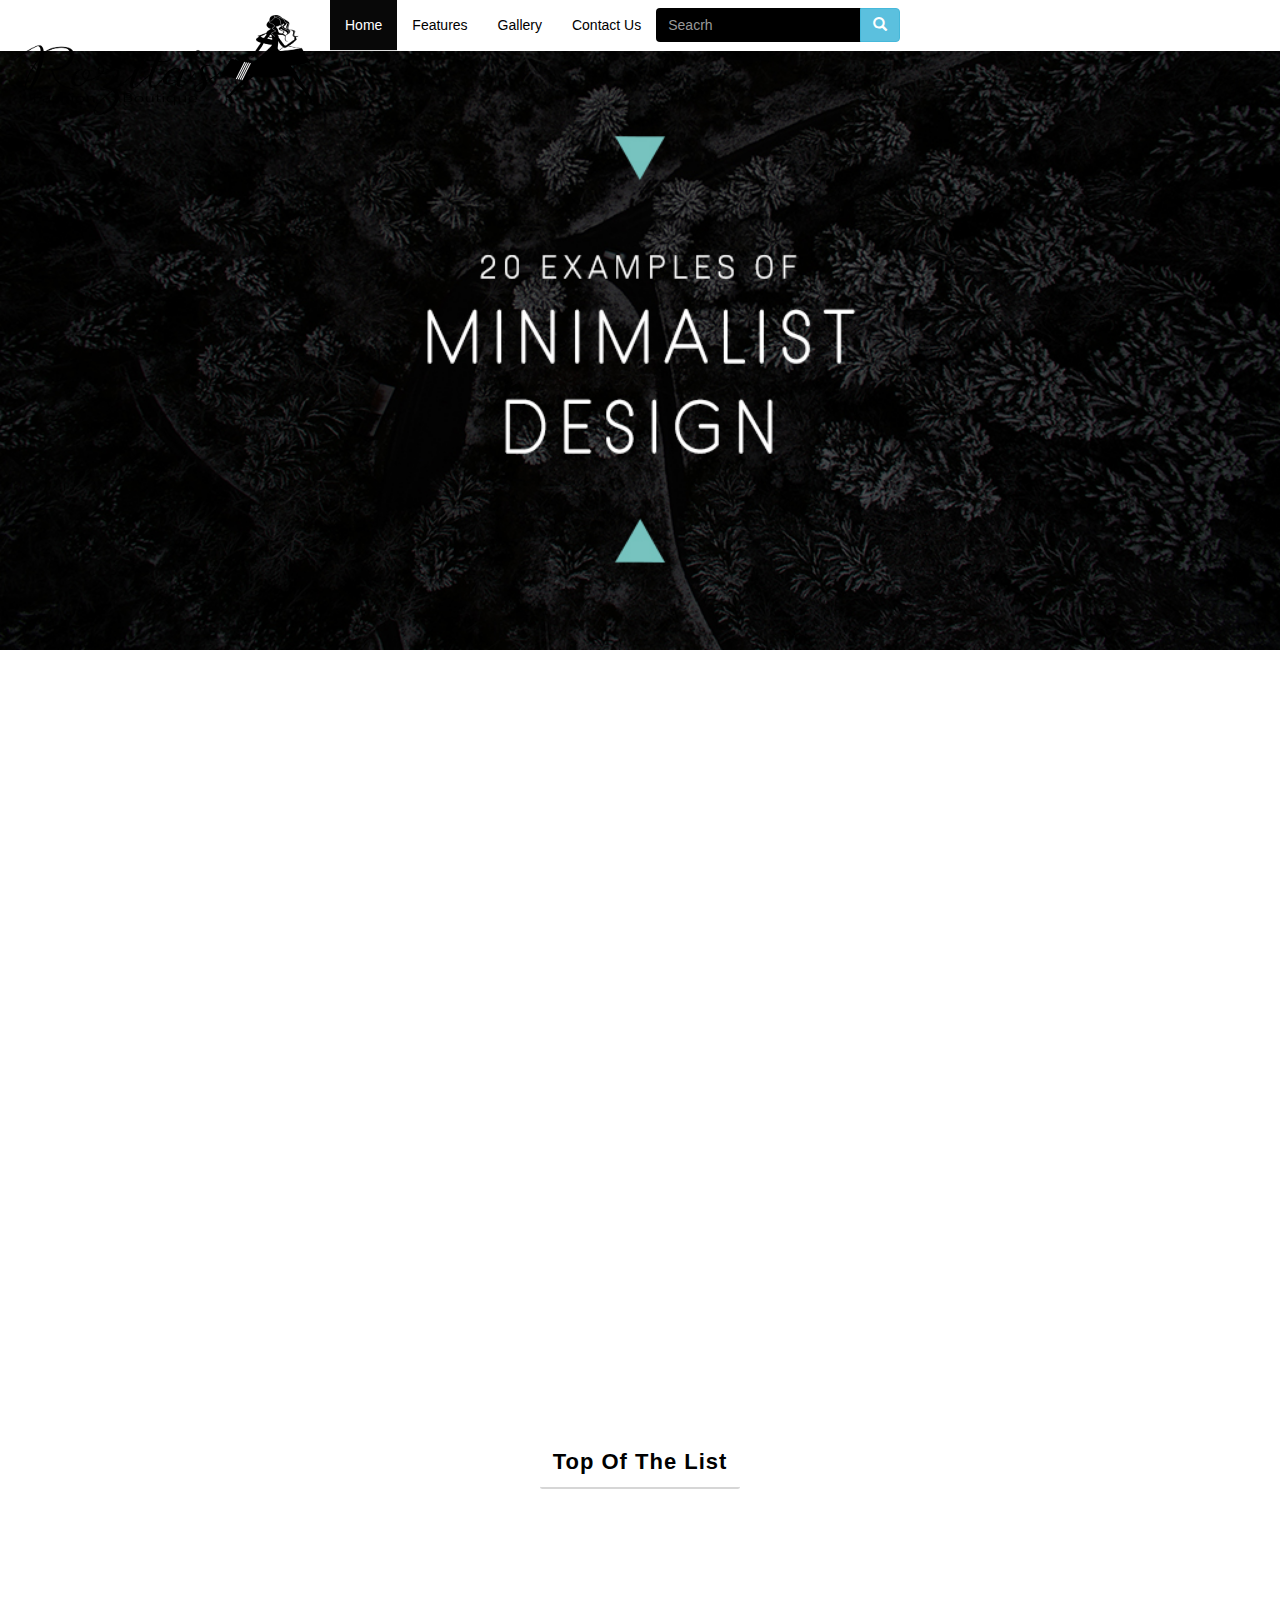
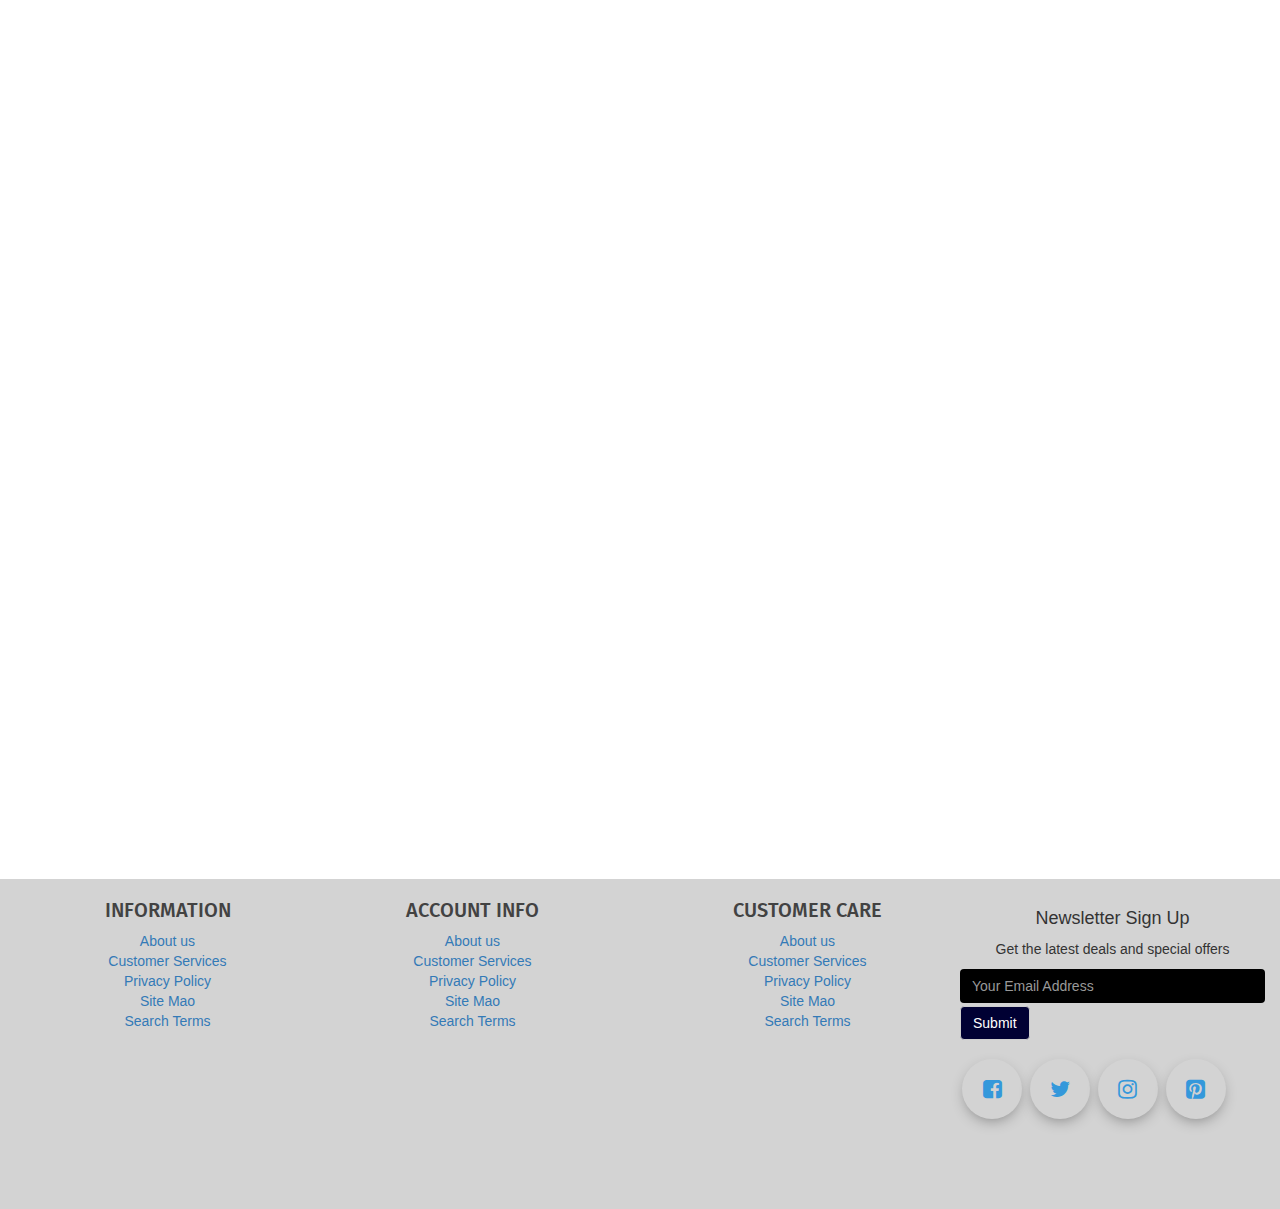
<file: index.html>
<!doctype html>
<html>
	<head> 
<meta name="viewport" content="width=device-width, initial-scale=1">
<title>Fashion Desing</title>
<link rel="stylesheet" href="Devolepment Files/Back End Files/bootstrap-3.4.1-dist/css/bootstrap.css">

<!-- jQuery library -->
<script src="Devolepment Files/Back End Files/bootstrap-3.4.1-dist/js/jquery.js.js"></script>

<!-- Latest compiled JavaScript -->
<script src="Devolepment Files/Back End Files/bootstrap-3.4.1-dist/js/bootstrap.min.js"></script>
<link rel="stylesheet" href="Devolepment Files/Back End Files/Effect-Smoothing Scrolling/aos/aos_practice.css">
<script src="Devolepment Files/Back End Files/Effect-Smoothing Scrolling/aos/aos_practice.js"></script>
<link rel="stylesheet" href="Devolepment Files/Front End Files/font-Awesome/font-awesome-4.7.0/css/font-awesome.min.css">
<link rel="stylesheet" type="text/css" href="Devolepment Files/Front End Files/Css/style.css">

		<link href="https://fonts.googleapis.com/css?family=Fira+Sans&display=swap" rel="stylesheet">
		
		
	</head> 

<body>
	 
	<div id="wrapper">
	<div class="container-fluid">
	<nav class="nav navbar navbar-inverse navbar-default navbar-fixed-top"data-aos="fade-down"
    data-aos-offset="200"
    data-aos-delay="50"
    data-aos-duration="1s"
    data-aos-easing="ease-in-out"
    data-aos-mirror="true"
    data-aos-once="false">

<div class="navbar-header">
  <button type="button" class="navbar-toggle" data-toggle="collapse" data-target="#myNavbar" style="background-color: black; color: white;"> <span class="icon-bar"></span> <span class="icon-bar"></span> <span class="icon-bar"></span> </button>
  <a class="navbar-brand" href="#"><img src="Icon ANd logo/3.png" height="100px" width="300px"> </a> </div>
<div class="collapse navbar-collapse" id="myNavbar">
<ul class="nav navbar-nav">
  <li class="active nav-tabs"><a href="index.html">Home</a></li>
 
  <li> <a href="Pages/Feactures.html">Features</a></li>
  <li> <a href="Pages/Gallery.html">Gallery</a></li>
  <li> <a href="Pages/Contactus.html">Contact Us</a></li>
	
</ul>
	<form action="#" class="navbar-form">
<div class="form-group input-group">
  <input type="text" placeholder="Seacrh" class="form-control">
  <div class="input-group-btn">
    <button type="button" class="btn btn-info"> <span class="glyphicon glyphicon-search"> </span> </button>

<!--<ul class="nav navbar-nav navbar-right">
	
	
	  </ul>-->
	</div>
	</div>
		</div>
	
	</nav>
  <br>
  <br>
  <div class="row" data-aos="fade-up"
    data-aos-offset="200"
    data-aos-delay="50"
    data-aos-duration="1s"
    data-aos-easing="ease-in-out"
    data-aos-mirror="true"
    data-aos-once="false">
    <div class="col-md-12" id="banner"> 
	
	  </div>
  </div>
		

<br>
<br>
<br>

		<!---This is Section Part----> 
		<section> 
			<div class="container">
				<div class="row"> 
		<div class="col-md-3"data-aos="fade-up"
    data-aos-offset="200"
    data-aos-delay="50"
    data-aos-duration="1s"
    data-aos-easing="ease-in-out"
    data-aos-mirror="true"
    data-aos-once="false"> 
			<span id="sec-b1"> 
				<div class="box-text">    </div> 
				<img src="Images Mens Fashions/5.jpg" height="100%" width="100%"/>
			</span>

			</div>
					<div class="col-md-3" data-aos="fade-up"
    data-aos-offset="200"
    data-aos-delay="50"
    data-aos-duration="1s"
    data-aos-easing="ease-in-out"
    data-aos-mirror="true"
    data-aos-once="false"> 
			<span id="sec-b1"> 
				
				<div class="box-text">    </div> 
				<img src="Images Mens Fashions/23.png" height="100%" width="100%"/>
			</span>
			
			</div>
		
					<div class="col-md-3"data-aos="fade-up"
    data-aos-offset="200"
    data-aos-delay="50"
    data-aos-duration="1s"
    data-aos-easing="ease-in-out"
    data-aos-mirror="true"
    data-aos-once="false"> 
			<span id="sec-b1"> 
				<div class="box-text">    </div> 
				<img src="Images Mens Fashions/26.jpg"height="100%" width="100%"/>
			</span>
			
			</div>
		<div class="col-md-3"data-aos="fade-up"
    data-aos-offset="200"
    data-aos-delay="50"
    data-aos-duration="1s"
    data-aos-easing="ease-in-out"
    data-aos-mirror="true"
    data-aos-once="false"> 
			<span id="sec-b1"> 
				<div class="box-text">    </div> 
				<img src="Images Mens Fashions/27.jpg" height="100%" width="100%"/>
			</span>
			
			</div>
		
		
		</div>
			
				<div class="container-fluid"> 
				<div class="row">
				<div class="col-md-4" data-aos="fade-up"
    data-aos-offset="200"
    data-aos-delay="50"
    data-aos-duration="1s"
    data-aos-easing="ease-in-out"
    data-aos-mirror="true"
    data-aos-once="false"> <span id="box3"> 
					
					<div class="box-text">    </div> <img src="Images Mens Fashions/12.jpeg"height="100%" width="100%"/> </span>  </div>
				<div class="col-md-4"data-aos="fade-up"
    data-aos-offset="200"
    data-aos-delay="50"
    data-aos-duration="1s"
    data-aos-easing="ease-in-out"
    data-aos-mirror="true"
    data-aos-once="false"><span id="box3"><div class="box-text">    </div><img src="Images Mens Fashions/13.png" height="100%" width="100%"/>  </span> </div>
				<div class="col-md-4"data-aos="fade-up"
    data-aos-offset="200"
    data-aos-delay="50"
    data-aos-duration="1s"
    data-aos-easing="ease-in-out"
    data-aos-mirror="true"
    data-aos-once="false"><span id="box3"><div class="box-text">    </div> <img src="Images Mens Fashions/22.jpg" height="100%" width="100%"/> </span> </div>
					</div>
				</div>
				<br>
<br>
				<br>

		<center>
			<h2 id="h2-heading">Top Of The List  </h2>
			<div id="ohline"></div>	
				</center>
			<div class="container-fluid">
				<div class="row"> 
					<div class="col-md-6"data-aos="fade-up"
    data-aos-offset="200"
    data-aos-delay="50"
    data-aos-duration="1s"
    data-aos-easing="ease-in-out"
    data-aos-mirror="true"
    data-aos-once="false"> 
						<span id="toplong-4"><div class="box-text">    </div> <img src="Images Mens Fashions/15.jpg" height="100%" width="100%"/> </span>
							<span id="toplong-4">
								<div class="box-text">    </div> <img src="Images Mens Fashions/17.jpg"height="100%" width="100%"/>
						</span>
					
					</div> 
				<div class="col-md-6"data-aos="fade-up"
    data-aos-offset="200"
    data-aos-delay="50"
    data-aos-duration="1s"
    data-aos-easing="ease-in-out"
    data-aos-mirror="true"
    data-aos-once="false"> 
					<span id="toplong-4"><div class="box-text">    </div>  <img src="Images Mens Fashions/24.jpg"height="100%" width="100%"/></span>
							<span id="toplong-4"><div class="box-text">    </div> <img src="Images Mens Fashions/18.jpg" height="100%" width="100%"/> </span>
					
					</div>
					
				</div>
				
				
				</div>
				<br>
<br>
<br>
<br>

				<div class="container-fluid"> 
					<div class="row">
					<div class="col-md-12"data-aos="fade-up"
    data-aos-offset="200"
    data-aos-delay="50"
    data-aos-duration="1s"
    data-aos-easing="ease-in-out"
    data-aos-mirror="true"
    data-aos-once="false"> 
						<span id="About"> 
					<h2 align="center" id="h2-heading"> ABOUT US</h2>
					<center><div id="ohline"></div>	</center>	
							<br>
					<article id="About-article"> 
						Fashion design is the art and profession of designing clothes and related items like hats, purses, bags and shoes. Fashion designers attempt to design clothes which are functional as well as attractive. They consider who is likely to wear a garments and the situations in which it will be worn. 
						Designers conduct research on fashion trends and interpret them for their audience. Their specific designs are used by manufacturers. This is the essence of a designer’s role; however, there is variation within this that is determined by the buying and merchandising approach, and product quality.
					worn for everyday wear falls within a narrow range of conventional styles, unusual garments are usually sought for special occasions such as evening wear or party dresses.
						<br>
<br>
							<button type="button" class="btn btn-info"> Read More</button>
						</article>
						
							
					</span>
					
					
					</div>
				
					</div>
				
				
				</div>
<!---Closed Section---> 
		</section>
			</div>
		<!--Section container-fluid Closed ---> 
	


		<!--This is  Footer  ---> 
		<div class="container-fluid">
		<div class="row" style="background-color:lightgray; position: relative; top:200px;">
			<div class="col-md-6">
			<footer align="center"> 
					<h3 align="center" id="h3-heading"> INFORMATION</h3>
				 <a href="#">About us  </a>
				<br>
				<a href="#">Customer Services </a>
				<br>
			 <a href="#">Privacy Policy</a>
				<br>
				<a href="#">Site Mao  </a>
				<br>
			 <a href="#">Search Terms </a>
			<br>
				</footer> 
			<footer align="center"> <h3 align="center" id="h3-heading"> ACCOUNT INFO</h3>
				 <a href="#">About us  </a>
				<br>
				<a href="#">Customer Services </a>
				<br>
			 <a href="#">Privacy Policy</a>
				<br>
				<a href="#">Site Mao  </a>
				<br>
			 <a href="#">Search Terms </a>
			<br></footer> 
			</div> 
			<div class="col-md-6">
				<footer align="center"> <h3 align="center" id="h3-heading"> CUSTOMER CARE</h3>
				 <a href="#">About us  </a>
				<br>
				<a href="#">Customer Services </a>
				<br>
			 <a href="#">Privacy Policy</a>
				<br>
				<a href="#">Site Mao  </a>
				<br>
			 <a href="#">Search Terms </a>
			<br></footer> 
				<footer>
					<br>
 <h4 align="center">Newsletter Sign Up </h4>
        <p align="center">Get the latest deals and special offers </p>
    <input type="text" placeholder="Your Email Address" class="form-control">
 <button type="button" class="btn btn-default" style="background-color:rgba(0,0,51,1); color:rgba(255,255,255,1); position:relative;top:03px;"> Submit </button>
            <br>
					<br>	
					<div class="middle"> 
	<a class="btnns" href="#">  
		<i class="fa fa-facebook-square" aria-hidden="true"></i>
		</a>
	<a  class="btnns" href="#">  
		<i class="fa fa-twitter" aria-hidden="true"></i>
		</a>
		
	<a class="btnns"  href="#">  
		<i class="fa fa-instagram"></i>
		</a>
	<a class="btnns"  href="#"> 
	<i class="fa fa-pinterest-square" aria-hidden="true"></i>
		</a>
	
	</div> </footer> 
			</div> 
		</div>
		</div>
	</div> 
		
	 <!---Closed  Wrapper---> 
	
		</div>
		
		<script>
 AOS.init(); 
</script>
</body>
</html>
</file>
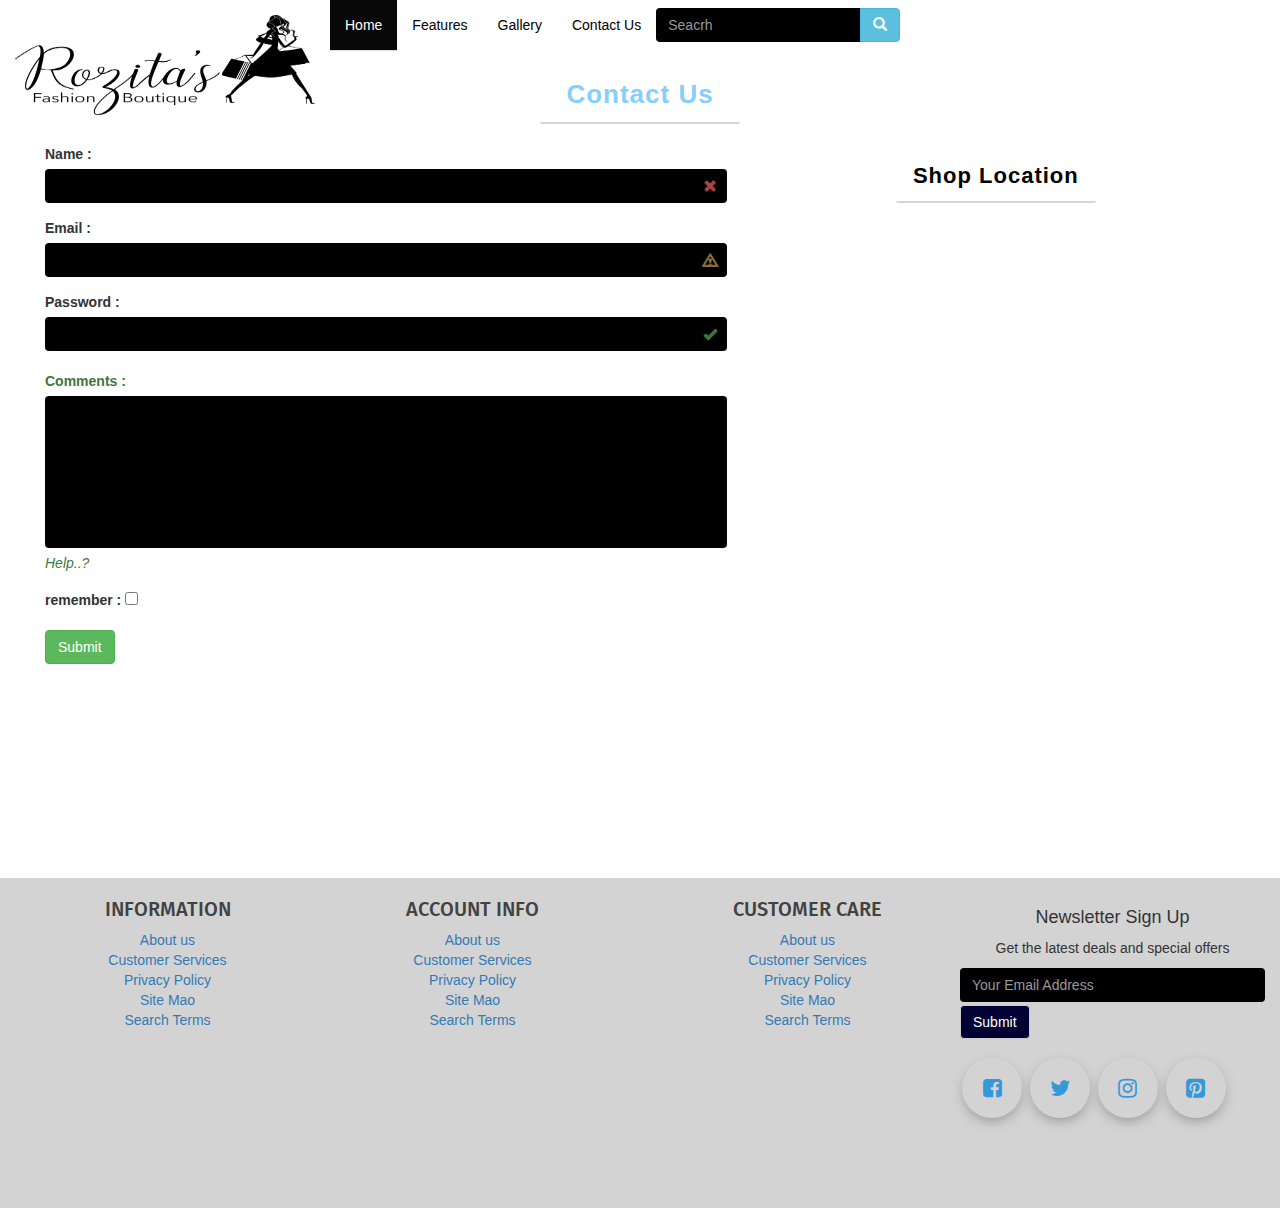
<file: Pages/Contactus.html>
<!doctype html>
<html>
<head>
<meta name="viewport" content="width=device-width, initial-scale=1">
<title> Contactus</title>
<link rel="stylesheet" href="../Devolepment Files/Back End Files/bootstrap-3.4.1-dist/css/bootstrap.min.css">

<!-- jQuery library -->
<script src="../Devolepment Files/Back End Files/bootstrap-3.4.1-dist/js/jquery.js.js"></script>

<!-- Latest compiled JavaScript -->
<script src="../Devolepment Files/Back End Files/bootstrap-3.4.1-dist/js/bootstrap.min.js"></script>
<link rel="stylesheet" type="text/css" href="../Devolepment Files/Front End Files/Css/style.css">
<link rel="stylesheet" href="../Devolepment Files/Front End Files/font-Awesome/font-awesome-4.7.0/css/font-awesome.min.css">
<link href="https://fonts.googleapis.com/css?family=Fira+Sans&display=swap" rel="stylesheet">
</head>

<body>
<div id="wrapper">
<div class="container-fluid">
<nav class="nav navbar navbar-inverse navbar-default navbar-fixed-top" >
<div class="navbar-header">
  <button type="button" class="navbar-toggle" data-toggle="collapse" data-target="#myNavbar" style="background-color: black; color: white;"> <span class="icon-bar"></span> <span class="icon-bar"></span> <span class="icon-bar"></span> </button>
  <a class="navbar-brand" href="#"><img src="../Icon ANd logo/3.png" height="100px" width="300px"> </a> </div>
<div class="collapse navbar-collapse" id="myNavbar">
<ul class="nav navbar-nav">
  <li class="active nav-tabs"><a href="../index.html">Home</a></li>
 
  <li> <a href="Feactures.html">Features</a></li>
  <li> <a href="Gallery.html">Gallery</a></li>
  <li> <a href="Gallery.html">Contact Us</a></li>
</ul>
<form action="#" class="navbar-form">
<div class="form-group input-group">
  <input type="text" placeholder="Seacrh" class="form-control">
  <div class="input-group-btn">
    <button type="button" class="btn btn-info"> <span class="glyphicon glyphicon-search"> </span> </button>
    
    <!--<ul class="nav navbar-nav navbar-right">
	
	
	  </ul>--> 
  </div>
</div>
</div>
</nav>
<br>
<br>
<br>
<center>
    <h2 id="h2-Gallery">Contact Us  </h2>
    <div id="ohline"></div>
  </center>
<!---This is Section Part----> 
<br>
<section> 
  <div class="container-fluid">
   <form> 
	<div class="container-fluid">
		<div class="row"> <span class="col-md-7"> <div class="form-group has-error has has-feedback">
<label for="Name">Name : </label>
<input type="text"  class="form-control">  
	<span class="glyphicon glyphicon-remove form-control-feedback"> </span>
</div>
			
<div class="form-group has-warning has-feedback">
<label for="Email">Email : </label>
<input type="email" class="form-control">   
	<span class="glyphicon glyphicon-warning-sign form-control-feedback"> </span>
</div>
<div class="form-group has-success has-feedback">
<label for="Password">Password : </label>
<input type="password" class="form-control">
	<br>
<label for="Comments" class=" control-label">Comments : </label>
	<textarea cols="10" rows="7" class="form-control" style="resize: none;"> </textarea> 
    

	<span class="glyphicon glyphicon-ok form-control-feedback"> </span>
	<i class="help-block">Help..? </i>
</div>
<div class="form-group">
<label for="remember"> remember : <input type="checkbox"> </label> 
</div>
<button class="btn btn-success"> Submit</button></span>   
<span class="col-md-5"> 
			<center>
<h2 id="h2-heading">  Shop Location  </h2>	
    <div id="ohline"></div>
				<br>


				<iframe src="https://www.google.com/maps/embed?pb=" width="100%" height="450" frameborder="0" style="border:0" allowfullscreen></iframe>
			
  </center>
	
			</span>
		</div>
	</div>
</form> 
  <!---Closed Section---> 
</section>
</div>
<!--Section container-fluid Closed ---> 

<!--This is  Footer  --->
<div class="container-fluid">
  <div class="row" style="background-color:lightgray; position: relative; top:200px;">
    <div class="col-md-6">
      <footer align="center">
        <h3 align="center" id="h3-heading"> INFORMATION</h3>
        <a href="#">About us </a> <br>
        <a href="#">Customer Services </a> <br>
        <a href="#">Privacy Policy</a> <br>
        <a href="#">Site Mao </a> <br>
        <a href="#">Search Terms </a> <br>
      </footer>
      <footer align="center">
        <h3 align="center" id="h3-heading"> ACCOUNT INFO</h3>
        <a href="#">About us </a> <br>
        <a href="#">Customer Services </a> <br>
        <a href="#">Privacy Policy</a> <br>
        <a href="#">Site Mao </a> <br>
        <a href="#">Search Terms </a> <br>
      </footer>
    </div>
    <div class="col-md-6">
      <footer align="center">
        <h3 align="center" id="h3-heading"> CUSTOMER CARE</h3>
        <a href="#">About us </a> <br>
        <a href="#">Customer Services </a> <br>
        <a href="#">Privacy Policy</a> <br>
        <a href="#">Site Mao </a> <br>
        <a href="#">Search Terms </a> <br>
      </footer>
      <footer> <br>
        <h4 align="center">Newsletter Sign Up </h4>
        <p align="center">Get the latest deals and special offers </p>
        <input type="text" placeholder="Your Email Address" class="form-control">
        <button type="button" class="btn btn-default" style="background-color:rgba(0,0,51,1); color:rgba(255,255,255,1); position:relative;top:03px;"> Submit </button>
        <br>
        <br>
        <div class="middle"> <a class="btnns" href="#"> <i class="fa fa-facebook-square" aria-hidden="true"></i> </a> <a  class="btnns" href="#"> <i class="fa fa-twitter" aria-hidden="true"></i> </a> <a class="btnns"  href="#"> <i class="fa fa-instagram"></i> </a> <a class="btnns"  href="#"> <i class="fa fa-pinterest-square" aria-hidden="true"></i> </a> </div>
      </footer>
    </div>
  </div>
</div>
</div>

<!---Closed  Wrapper--->

</div>
</body>
</html>
</file>
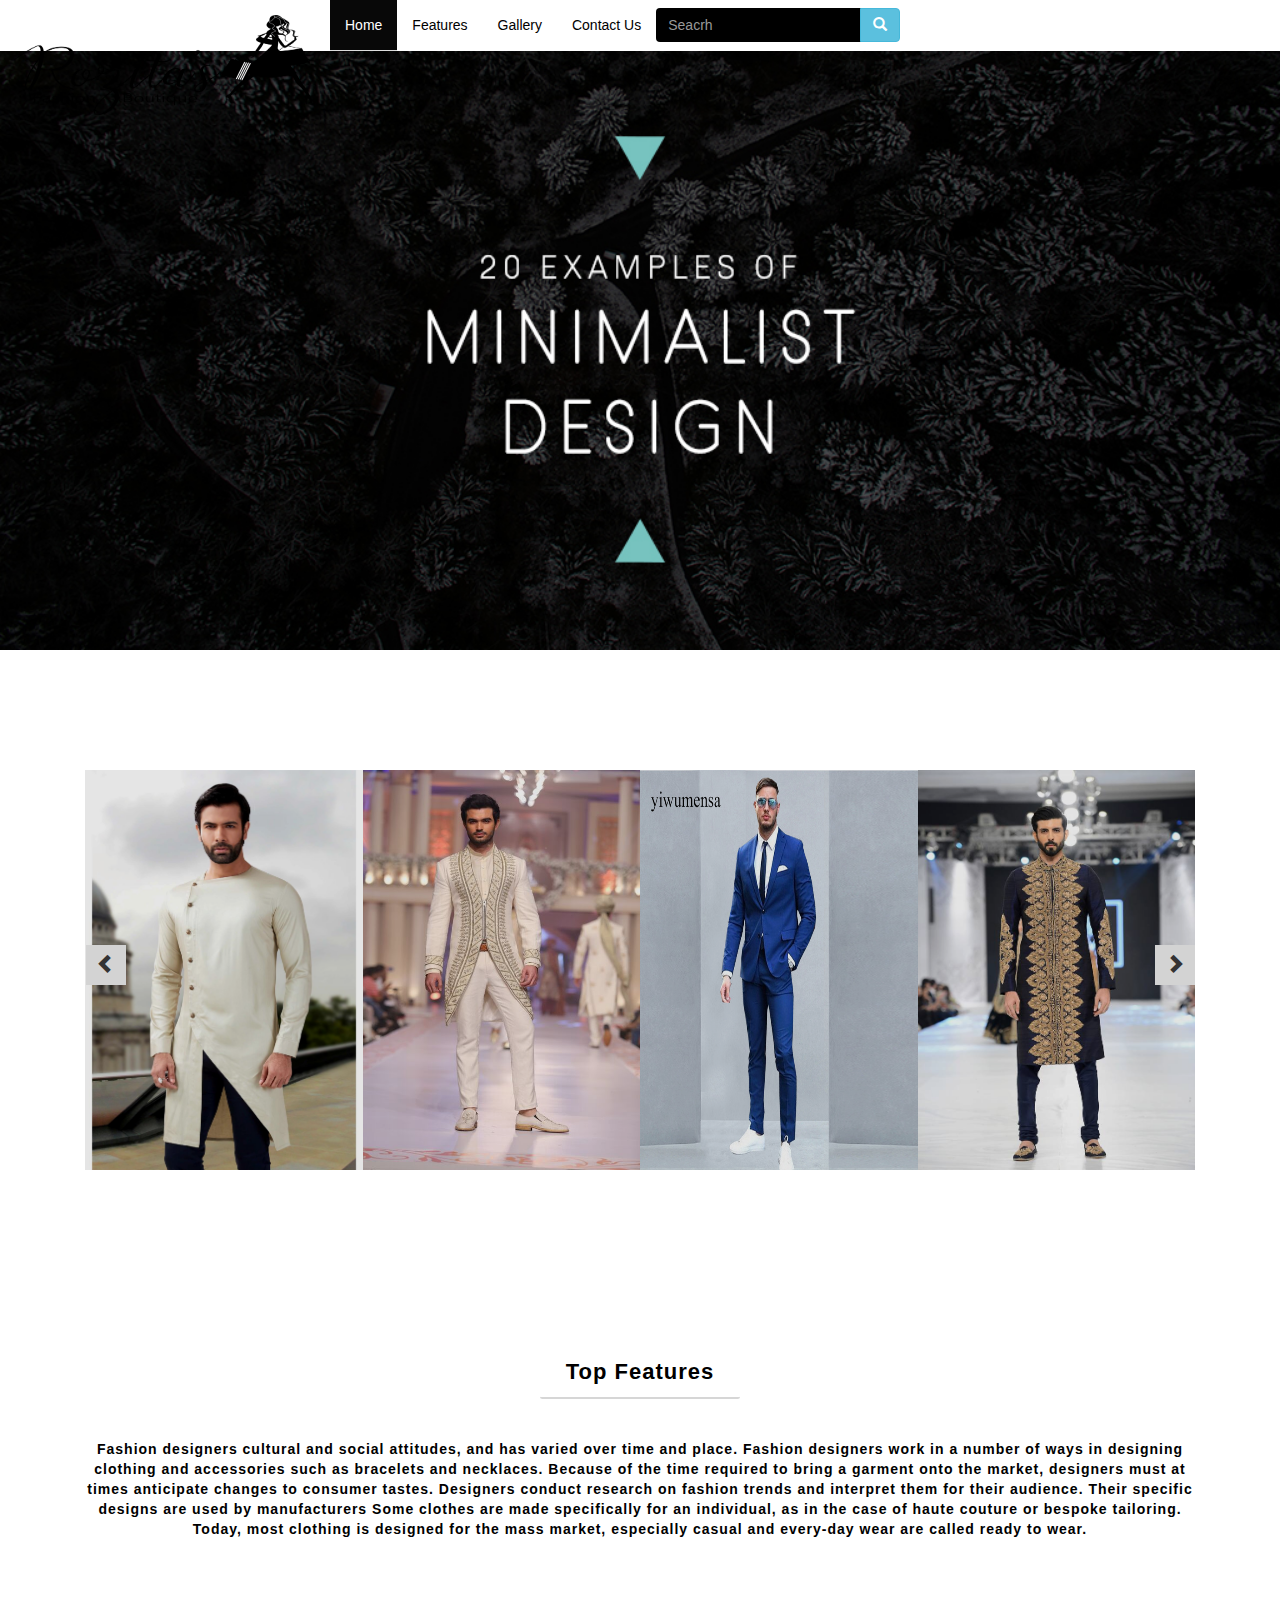
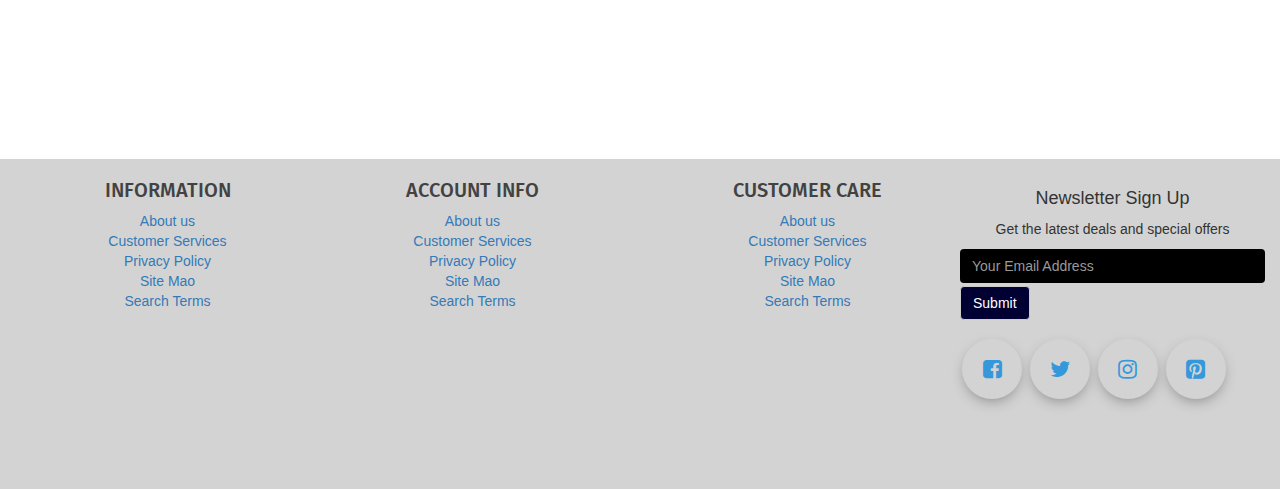
<file: Pages/Feactures.html>
<!doctype html>
<html>
	<head> 
<meta name="viewport" content="width=device-width, initial-scale=1">
<title>Feacture Fashions</title>
<link rel="stylesheet" href="../Devolepment Files/Back End Files/bootstrap-3.4.1-dist/css/bootstrap.min.css">

<!-- jQuery library -->
<script src="../Devolepment Files/Back End Files/bootstrap-3.4.1-dist/js/jquery.js.js"></script>

<!-- Latest compiled JavaScript -->
<script src="../Devolepment Files/Back End Files/bootstrap-3.4.1-dist/js/bootstrap.min.js"></script>
<link rel="stylesheet" type="text/css" href="../Devolepment Files/Front End Files/Css/style.css">
<link rel="stylesheet" href="https://cdnjs.cloudflare.com/ajax/libs/font-awesome/4.7.0/css/font-awesome.min.css">
		<link href="https://fonts.googleapis.com/css?family=Fira+Sans&display=swap" rel="stylesheet">
		
	</head> 

<body>
	<div id="wrapper">
	<div class="container-fluid">
	<nav class="nav navbar navbar-inverse navbar-default navbar-fixed-top" >

<div class="navbar-header">
  <button type="button" class="navbar-toggle" data-toggle="collapse" data-target="#myNavbar" style="background-color: black; color: white;"> <span class="icon-bar"></span> <span class="icon-bar"></span> <span class="icon-bar"></span> </button>
  <a class="navbar-brand" href="#"><img src="../Icon ANd logo/3.png" height="100px" width="300px"> </a> </div>
<div class="collapse navbar-collapse" id="myNavbar">
<ul class="nav navbar-nav">
  <li class="active nav-tabs"><a href="../index.html">Home</a></li>
 
  <li> <a href="Feactures.html">Features</a></li>
  <li> <a href="Gallery.html">Gallery</a></li>
  <li> <a href="Contactus.html">Contact Us</a></li>
	
</ul>
	<form action="#" class="navbar-form">
<div class="form-group input-group">
  <input type="text" placeholder="Seacrh" class="form-control">
  <div class="input-group-btn">
    <button type="button" class="btn btn-info"> <span class="glyphicon glyphicon-search"> </span> </button>

<!--<ul class="nav navbar-nav navbar-right">
	
	
	  </ul>-->
	</div>
	</div>
		</div>
	
	</nav>
  <br>
  <br>
  <div class="row">
    <div class="col-md-12" id="banner"> 
	
	  </div>
  </div>
		

<br>
<br>
<br>

		<!---This is Section Part----> 
		<br>
<br>
		<section> 
			<div class="container">
			<div class="container-fluid">
<div class="row"> <span class="col-md-12"> <span id="s-b">
  <div id="myCarousel" class="carousel slide" data-ride="carousel"> 
    <!--Not used for Indicators --> 
    
    <!-- Wrapper for slides -->
    <div class="carousel-inner">
      <div class="item active"> <span id="Bar-Slides">
        <div class="box-text"> </div>
        <img src="../Images Mens Fashions/5.jpg"height="100%" width="100%"/ id="Slides-bar_images"> </span> <span id="Bar-Slides">
        <div class="box-text"> </div>
        <img src="../Images Mens Fashions/25.jpg"height="100%" width="100%"/ id="Slides-bar_images"> </span> <span id="Bar-Slides">
        <div class="box-text"> </div>
        <img src="../Images Mens Fashions/1.jpg"height="100%" width="100%"/ id="Slides-bar_images"> </span><span id="Bar-Slides">
        <div class="box-text"> </div>
        <img src="../Images Mens Fashions/21.jpg"height="100%" width="100%"/ id="Slides-bar_images"> </span></div>
      <div class="item"><span id="Bar-Slides">
        <div class="box-text"> </div>
        <img src="../Images Mens Fashions/17.jpg"height="100%" width="100%"/ id="Slides-bar_images"></span> <span id="Bar-Slides">
        <div class="box-text"> </div>
        <img src="../Images Mens Fashions/7.jpg"height="100%" width="100%"/ id="Slides-bar_images"></span> <span id="Bar-Slides">
        <div class="box-text"> </div>
        <img src="../Images Mens Fashions/18.jpg"height="100%" width="100%"/ id="Slides-bar_images"> </span><span id="Bar-Slides">
        <div class="box-text"> </div>
        <img src="../Images Mens Fashions/9.jpg"height="100%" width="100%"/ id="Slides-bar_images"> </span> </div>
     
      <button id="right-chefron"  href="#myCarousel" data-slide="prev"> <span class="glyphicon glyphicon-chevron-left"></span> <span class="sr-only">Previous</span> </button>
      <!-- Left and right controls -->
      <button id="left-chefron"    href="#myCarousel" data-slide="next"> <span class="glyphicon glyphicon-chevron-right"></span> <span class="sr-only">Next</span> </button>
    </div>
  </div>
  </span> </span> </div>
		<center>
			<h2 id="h2-heading">Top Features  </h2>
			<div id="ohline"></div>	
				</center>
				<br>
<br>
			<article id="About-article"> 
						Fashion designers cultural and social attitudes, and has varied over time and place. Fashion designers work in a number of ways in designing clothing and accessories such as bracelets and necklaces. Because of the time required to bring a garment onto the market, designers must at times anticipate changes to consumer tastes.
				Designers conduct research on fashion trends and interpret them for their audience. Their specific designs are used by manufacturers
				Some clothes are made specifically for an individual, as in the case of haute couture or bespoke tailoring. Today, most clothing is designed for the mass market, especially casual and every-day wear are called ready to wear.
				</article>
				<br>				
<!---Closed Section---> 
		</section>
			</div>
		<!--Section container-fluid Closed ---> 
	


		<!--This is  Footer  ---> 
		<div class="container-fluid">
		<div class="row" style="background-color:lightgray; position: relative; top:200px;">
			<div class="col-md-6">
			<footer align="center"> 
					<h3 align="center" id="h3-heading"> INFORMATION</h3>
				 <a href="#">About us  </a>
				<br>
				<a href="#">Customer Services </a>
				<br>
			 <a href="#">Privacy Policy</a>
				<br>
				<a href="#">Site Mao  </a>
				<br>
			 <a href="#">Search Terms </a>
			<br>
				</footer> 
			<footer align="center"> <h3 align="center" id="h3-heading"> ACCOUNT INFO</h3>
				 <a href="#">About us  </a>
				<br>
				<a href="#">Customer Services </a>
				<br>
			 <a href="#">Privacy Policy</a>
				<br>
				<a href="#">Site Mao  </a>
				<br>
			 <a href="#">Search Terms </a>
			<br></footer> 
			</div> 
			<div class="col-md-6">
				<footer align="center"> <h3 align="center" id="h3-heading"> CUSTOMER CARE</h3>
				 <a href="#">About us  </a>
				<br>
				<a href="#">Customer Services </a>
				<br>
			 <a href="#">Privacy Policy</a>
				<br>
				<a href="#">Site Mao  </a>
				<br>
			 <a href="#">Search Terms </a>
			<br></footer> 
				<footer>
					<br>
 <h4 align="center">Newsletter Sign Up </h4>
        <p align="center">Get the latest deals and special offers </p>
    <input type="text" placeholder="Your Email Address" class="form-control">
 <button type="button" class="btn btn-default" style="background-color:rgba(0,0,51,1); color:rgba(255,255,255,1); position:relative;top:03px;"> Submit </button>
            <br>
					<br>	
					<div class="middle"> 
	<a class="btnns" href="#">  
		<i class="fa fa-facebook-square" aria-hidden="true"></i>
		</a>
	<a  class="btnns" href="#">  
		<i class="fa fa-twitter" aria-hidden="true"></i>
		</a>
		
	<a class="btnns"  href="#">  
		<i class="fa fa-instagram"></i>
		</a>
	<a class="btnns"  href="#"> 
	<i class="fa fa-pinterest-square" aria-hidden="true"></i>
		</a>
	
	</div> </footer> 
			</div> 
		</div>
		</div>
	</div> 
		
	 <!---Closed  Wrapper---> 
	
		</div>
</body>
</html>
</file>
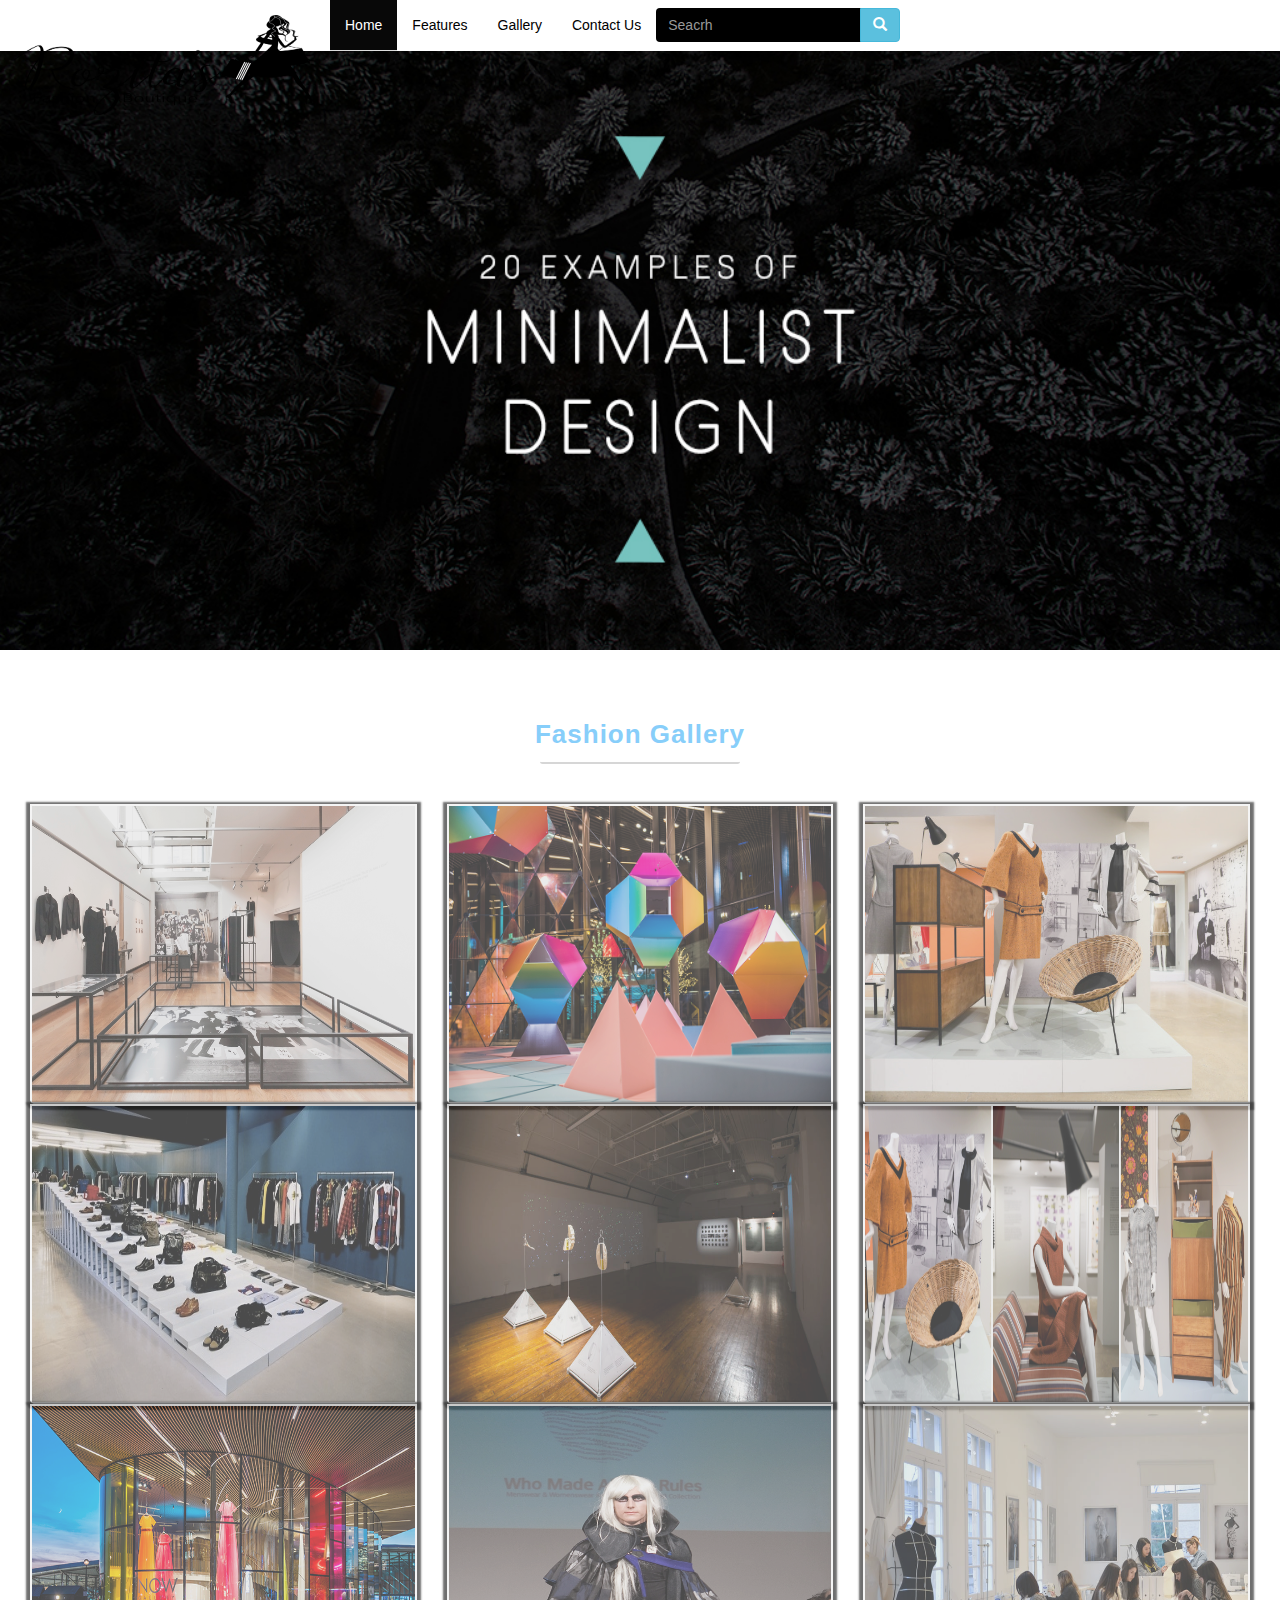
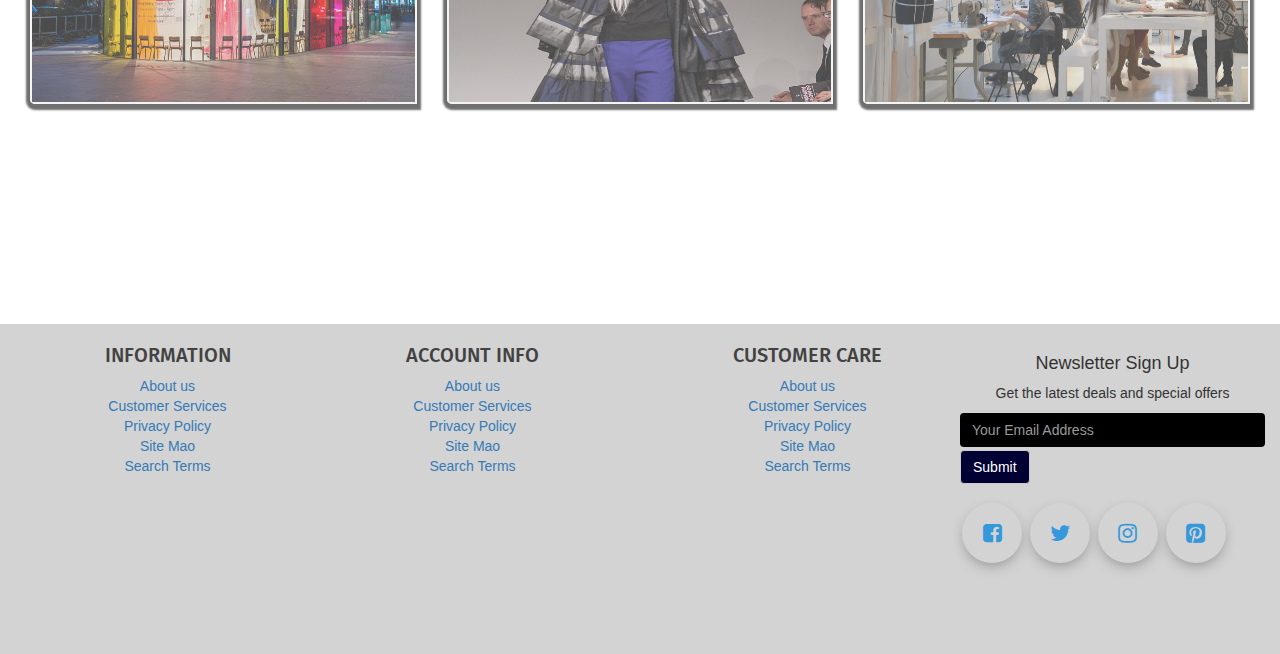
<file: Pages/Gallery.html>
<!doctype html>
<html>
<head>
<meta name="viewport" content="width=device-width, initial-scale=1">
<title> Fashions Gallery</title>
<link rel="stylesheet" href="../Devolepment Files/Back End Files/bootstrap-3.4.1-dist/css/bootstrap.min.css">

<!-- jQuery library -->
<script src="../Devolepment Files/Back End Files/bootstrap-3.4.1-dist/js/jquery.js.js"></script>

<!-- Latest compiled JavaScript -->
<script src="../Devolepment Files/Back End Files/bootstrap-3.4.1-dist/js/bootstrap.min.js"></script>
<link rel="stylesheet" type="text/css" href="../Devolepment Files/Front End Files/Css/style.css">
<link rel="stylesheet" href="../Devolepment Files/Front End Files/font-Awesome/font-awesome-4.7.0/css/font-awesome.min.css">
<link href="https://fonts.googleapis.com/css?family=Fira+Sans&display=swap" rel="stylesheet">
</head>

<body>
<div id="wrapper">
<div class="container-fluid">
<nav class="nav navbar navbar-inverse navbar-default navbar-fixed-top" >
<div class="navbar-header">
  <button type="button" class="navbar-toggle" data-toggle="collapse" data-target="#myNavbar" style="background-color: black; color: white;"> <span class="icon-bar"></span> <span class="icon-bar"></span> <span class="icon-bar"></span> </button>
  <a class="navbar-brand" href="#"><img src="../Icon ANd logo/3.png" height="100px" width="300px"> </a> </div>
<div class="collapse navbar-collapse" id="myNavbar">
<ul class="nav navbar-nav">
 <li class="active nav-tabs"><a href="../index.html">Home</a></li>
 
  <li> <a href="Feactures.html">Features</a></li>
  <li> <a href="Gallery.html">Gallery</a></li>
  <li> <a href="Contactus.html">Contact Us</a></li>
 
</ul>
<form action="#" class="navbar-form">
<div class="form-group input-group">
  <input type="text" placeholder="Seacrh" class="form-control">
  <div class="input-group-btn">
    <button type="button" class="btn btn-info"> <span class="glyphicon glyphicon-search"> </span> </button>
    
    <!--<ul class="nav navbar-nav navbar-right">
	
	
	  </ul>--> 
  </div>
</div>
</div>
</nav>
<br>
<br>
<div class="row">
  <div class="col-md-12" id="banner"> </div>
</div>
<br>
<br>
<br>
<center>
    <h2 id="h2-Gallery">Fashion Gallery  </h2>
    <div id="ohline"></div>
  </center>
<!---This is Section Part----> 
<br>
<section> <br>
  
 
  <div class="container-fluid">
    <div class="row">
      <div class="col-md-4"> <span id="uparboxs">
        <div class="box-text"> </div>
		   <img src="../Images Mens Fashions/30.jpg"height="100%" width="100%"/ id="Slides-bar_images">
        </span> <span id="uparboxs">
        <div class="box-text"> </div>
		   <img src="../Images Mens Fashions/34.jpg"height="100%" width="100%"/ id="Slides-bar_images">
        </span><span id="uparboxs">
        <div class="box-text"> </div>
		   <img src="../Images Mens Fashions/33.jpg"height="100%" width="100%"/ id="Slides-bar_images">
        </span></div>
      <div class="col-md-4"><span id="uparboxs">
        <div class="box-text"> </div>
		   <img src="../Images Mens Fashions/32.jpg"height="100%" width="100%"/ id="Slides-bar_images">
        </span><span id="uparboxs">
        <div class="box-text"> </div>
		  <img src="../Images Mens Fashions/35.jpg"height="100%" width="100%"/ id="Slides-bar_images">
        </span> <span id="uparboxs">
        <div class="box-text"> </div>
		  <img src="../Images Mens Fashions/38.jpg"height="100%" width="100%"/ id="Slides-bar_images">
        </span> </div>
      <div class="col-md-4"><span id="uparboxs">
        <div class="box-text"> </div>
		  <img src="../Images Mens Fashions/28.jpg"height="100%" width="100%"/ id="Slides-bar_images">
		  
        </span><span id="uparboxs">
        <div class="box-text"> </div>
		   <img src="../Images Mens Fashions/29.jpg"height="100%" width="100%"/ id="Slides-bar_images">
        </span>  <span id="uparboxs">
        <div class="box-text"> </div>
		  <img src="../Images Mens Fashions/36.jpg"height="100%" width="100%"/ id="Slides-bar_images">
        </span></div>
    </div>
  </div>
  
  <!--	<article id="About-article"> 
						Fashion designers cultural and social attitudes, and has varied over time and place. Fashion designers work in a number of ways in designing clothing and accessories such as bracelets and necklaces. Because of the time required to bring a garment onto the market, designers must at times anticipate changes to consumer tastes.
				Designers conduct research on fashion trends and interpret them for their audience. Their specific designs are used by manufacturers
				Some clothes are made specifically for an individual, as in the case of haute couture or bespoke tailoring. Today, most clothing is designed for the mass market, especially casual and every-day wear are called ready to wear.
				</article>--> 
  <br>
  <!---Closed Section---> 
</section>
</div>
<!--Section container-fluid Closed ---> 

<!--This is  Footer  --->
<div class="container-fluid">
  <div class="row" style="background-color:lightgray; position: relative; top:200px;">
    <div class="col-md-6">
      <footer align="center">
        <h3 align="center" id="h3-heading"> INFORMATION</h3>
        <a href="#">About us </a> <br>
        <a href="#">Customer Services </a> <br>
        <a href="#">Privacy Policy</a> <br>
        <a href="#">Site Mao </a> <br>
        <a href="#">Search Terms </a> <br>
      </footer>
      <footer align="center">
        <h3 align="center" id="h3-heading"> ACCOUNT INFO</h3>
        <a href="#">About us </a> <br>
        <a href="#">Customer Services </a> <br>
        <a href="#">Privacy Policy</a> <br>
        <a href="#">Site Mao </a> <br>
        <a href="#">Search Terms </a> <br>
      </footer>
    </div>
    <div class="col-md-6">
      <footer align="center">
        <h3 align="center" id="h3-heading"> CUSTOMER CARE</h3>
        <a href="#">About us </a> <br>
        <a href="#">Customer Services </a> <br>
        <a href="#">Privacy Policy</a> <br>
        <a href="#">Site Mao </a> <br>
        <a href="#">Search Terms </a> <br>
      </footer>
      <footer> <br>
        <h4 align="center">Newsletter Sign Up </h4>
        <p align="center">Get the latest deals and special offers </p>
        <input type="text" placeholder="Your Email Address" class="form-control">
        <button type="button" class="btn btn-default" style="background-color:rgba(0,0,51,1); color:rgba(255,255,255,1); position:relative;top:03px;"> Submit </button>
        <br>
        <br>
        <div class="middle"> <a class="btnns" href="#"> <i class="fa fa-facebook-square" aria-hidden="true"></i> </a> <a  class="btnns" href="#"> <i class="fa fa-twitter" aria-hidden="true"></i> </a> <a class="btnns"  href="#"> <i class="fa fa-instagram"></i> </a> <a class="btnns"  href="#"> <i class="fa fa-pinterest-square" aria-hidden="true"></i> </a> </div>
      </footer>
    </div>
  </div>
</div>
</div>

<!---Closed  Wrapper--->

</div>
</body>
</html>
</file>
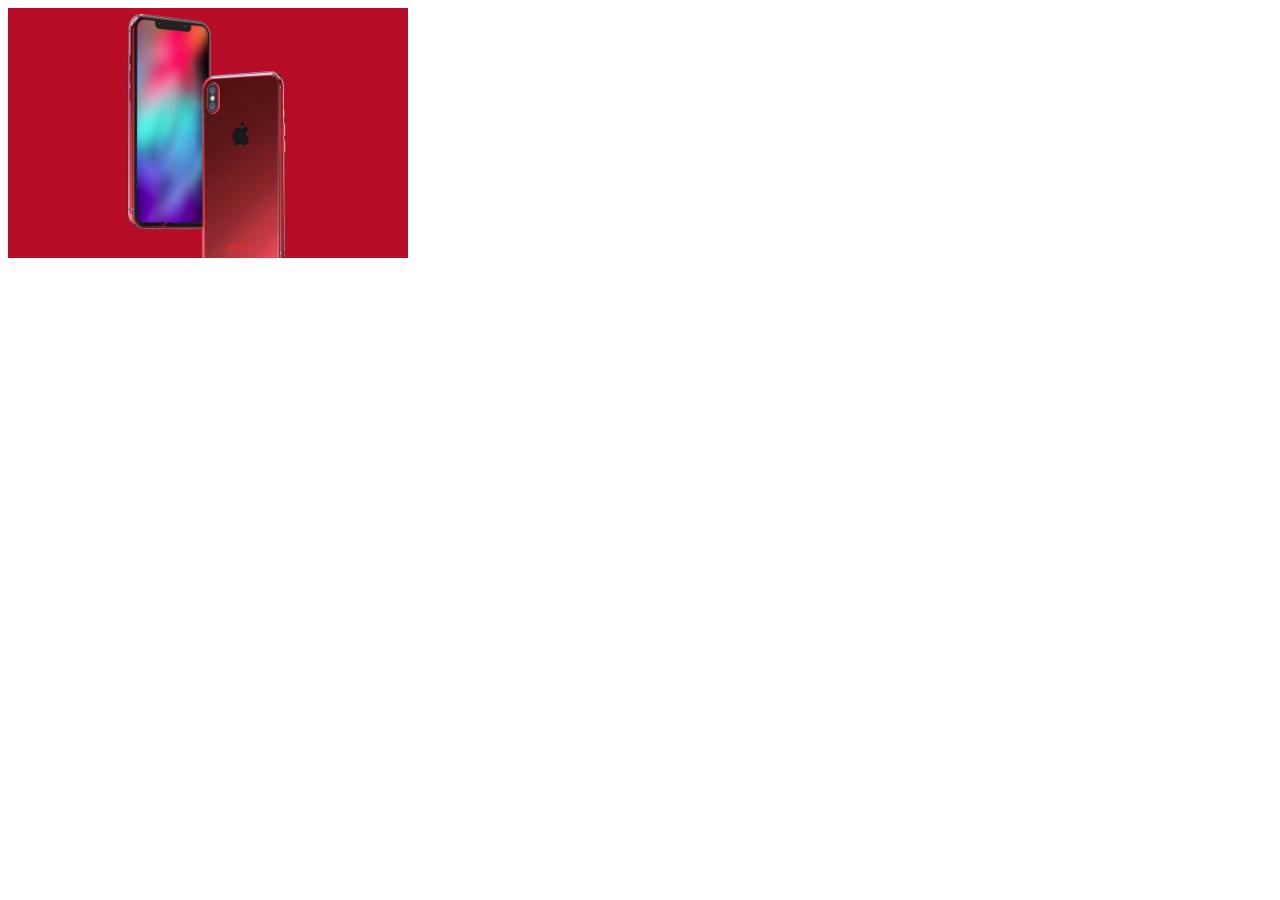
<file: Devolepment Files/Back End Files/Effect-Smoothing Scrolling/cctv.html>
<!doctype html>
<html>
<head>
<meta charset="utf-8">
<title>CCTV</title>

<link rel="stylesheet" type="text/css" href="cctv.css">
</head>
<body>

<div class="main">
<img class="img" src="image.jpg">
<div class="child">

</div>
</div>

</body>
</html>
</file>
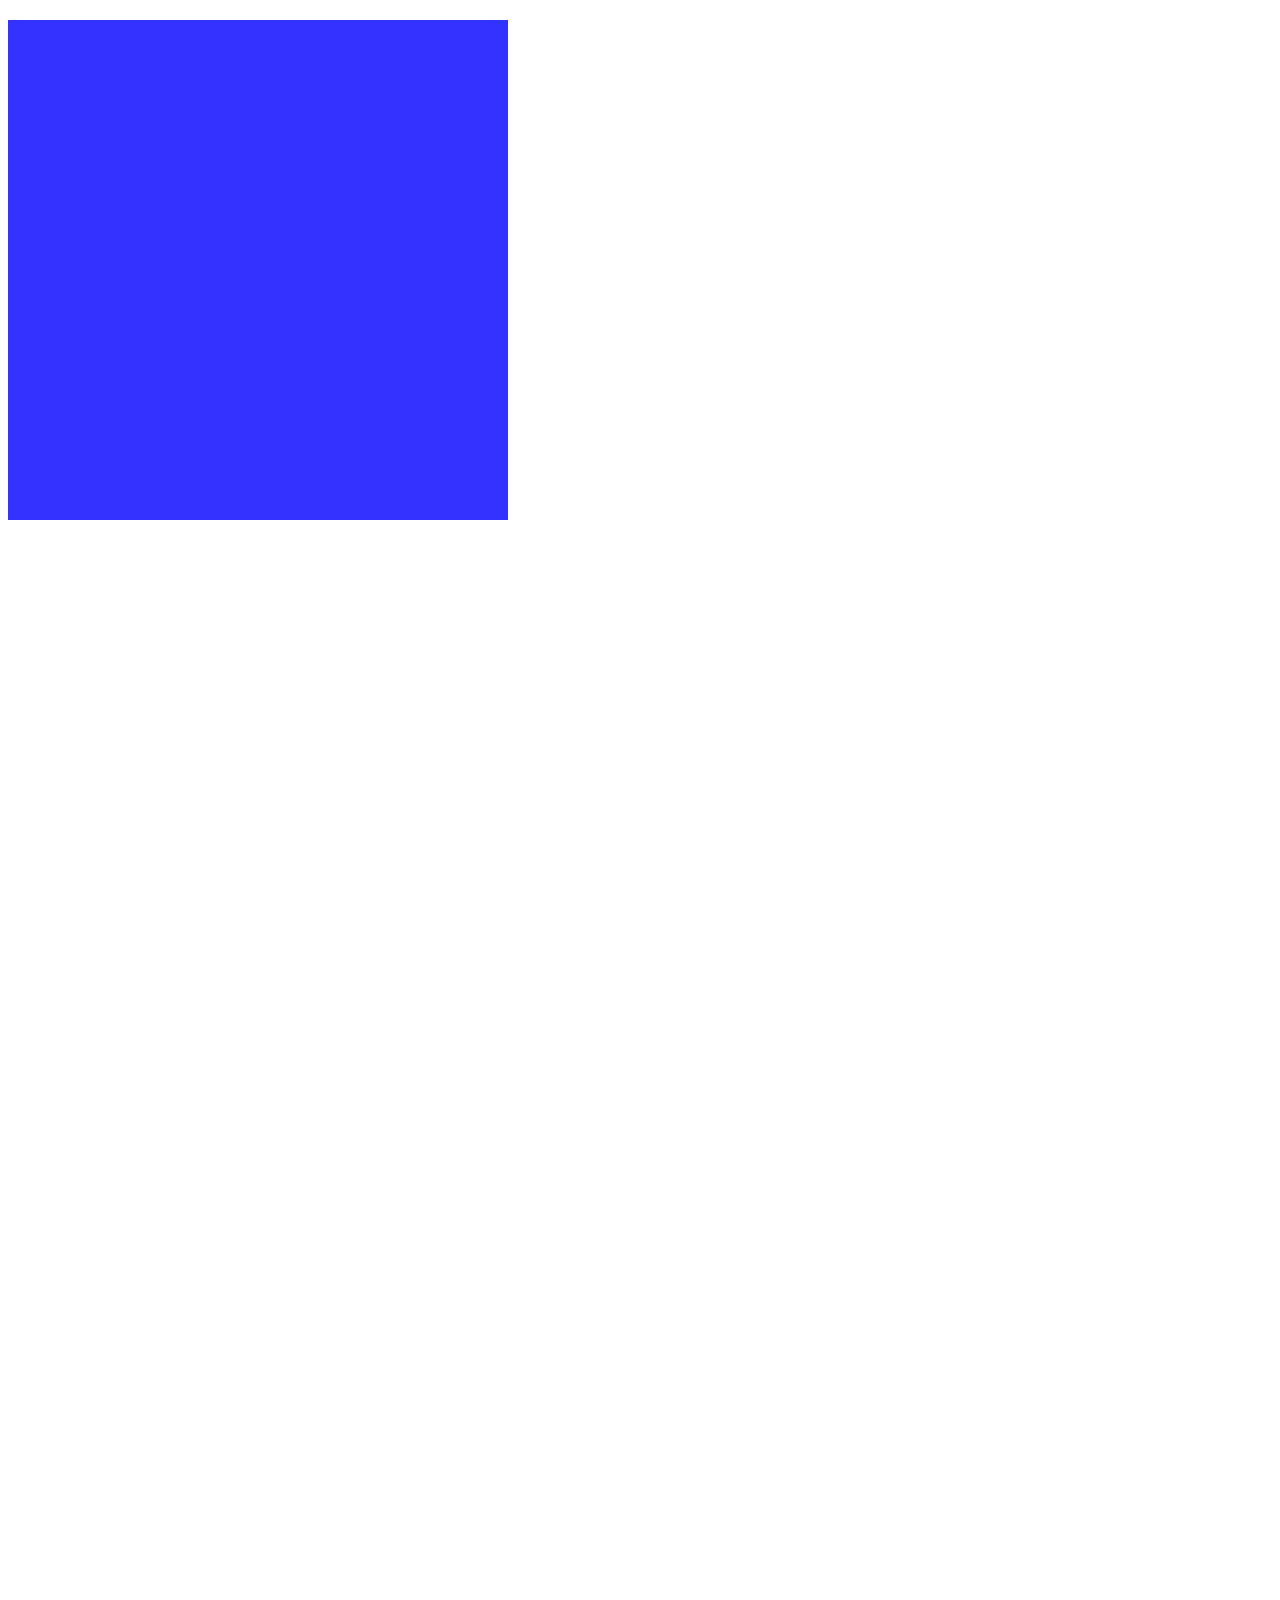
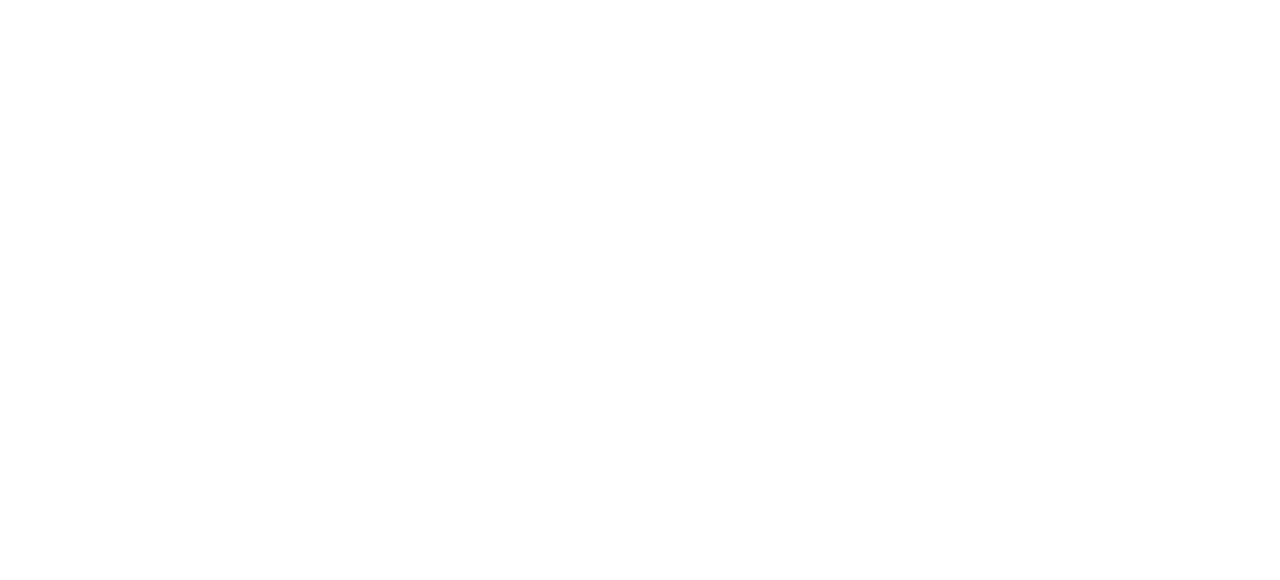
<file: Devolepment Files/Back End Files/Effect-Smoothing Scrolling/aos/aos_practice.html>
<!doctype html>
<html>
<head>
<meta charset="utf-8">
<title>AOS practice</title>
<link rel="stylesheet" type="text/css" href="aos_practice.css">
<script src="aos_practice.js"></script>
</script>
</head>
<style>

div{ margin-top:20px;
	height:500px;
	width:500px;
	background-color:rgba(51,51,255,1);}

</style>
<body>
<div data-aos="fade-up"
    data-aos-offset="200"
    data-aos-delay="50"
    data-aos-duration="1s"
    data-aos-easing="ease-in-out"
    data-aos-mirror="true"
    data-aos-once="false"
    data-aos-anchor-placement="top-center"></div>
<div data-aos="fade-up"
    data-aos-offset="200"
    data-aos-delay="50"
    data-aos-duration="1s"
    data-aos-easing="ease-in-out"
    data-aos-mirror="true"
    data-aos-once="false"
    data-aos-anchor-placement="top-center"></div>
<div data-aos="fade-up"
    data-aos-offset="200"
    data-aos-delay="50"
    data-aos-duration="1s"
    data-aos-easing="ease-in-out"
    data-aos-mirror="true"
    data-aos-anchor-placement="top-center"></div>
<div data-aos="fade-up"></div>
<script>
 AOS.init(); 
</script>
</body>
</html>
</file>
<file: Devolepment Files/Front End Files/Css/style.css>
@charset "utf-8";
/* CSS Document */
* {
	padding: 0;
	margin: 0;
}


#wrapper {
	height: 2500;
	width: 100%;
	margin: 0 auto;
}
.navbar {
	background-color: white;
	outline-color: navy;
	border: none;
}
.navbar .navbar-nav li a {
	color: black;
	text-align: center;
	font-size: 14px;
	font-family: Arial, Helvetica, sans-serif;
}
.navbar .navbar-nav li a:hover {
	background-color: red;
	color: rgba(255,255,255,1);
}
.form-control {
	background-color: black;
	outline-color: snow;
	color: white;
	outline: none;
	border: none;
}
#banner {
	background-image:url("../../../Images og Banner And Slider/1s.jpg");
	background-size: cover;
	background-position: center;
	height: 600px;
	width: 100%;
	position: relative;
	top: 10px;
	
	background-repeat: no-repeat;
	
}
#sec-b1 {
	height: 400px;
	width: 100%;
	background-color: rgba(216,216,216,0.92);
	float: left;
	position: relative;
	margin-top: 10px;
	box-shadow: 0px 10px 05px 10px;
}
.box-text {
	width: 100%;
	height: 100%;
	text-align: center;
	background-color: rgba(0,0,0,0.1);
	transition: 0.2s;
	position: absolute;
	z-index: 1;
	
}
.box-text:hover {
	background-color: rgba(0,0,0,0.3);
	
}
#box3 {
	height: 250px;
	width: 100%;
	float: left;
	position: relative;
	top: 30px;
	margin-top: 10px;
	border-bottom-left-radius: 05px;
	border: solid 2px rgba(240,240,240,1.00);
	box-shadow: 0px 05px 05px 10px;
}
#h2-heading {
	color: black;
	font-size: 22px;
	letter-spacing: 1px;
	text-align: center;
	font-weight: bolder;
}
#ohline {
	border-bottom: solid 2px rgba(214,214,214,1.00);
	height: 5px;
	width: 200px;
	transition: 0.5s;
	border-radius: 05px;
}
#ohline:hover {
	width: 100px;
	border-radius: 05px;
	background-color: blue;
	color: cadetblue;
}
#toplong-4 {
	background-color: wheat;
	height: 400px;
	width: 50%;
	float: left;
	position: relative;
	top: 30px;
	margin-top: 10px;
	border-bottom-left-radius: 15px;
	border: solid 2px rgba(240,240,240,1.00);
	box-shadow: 0px 01px 01px 04px;
}
#About {
	height: 300px;
	width: 100%;
	float: left;
}
#About-article {
	font-size: 14px;
	color: black;
	letter-spacing: 1px;
	font-weight: bold;
	text-align: center;
	border: solid 1px rgba(240,240,240,1.00);
	border: none;
}
footer{ height: 330px; width: 50%; float: left;}
#h3-heading{color:rgba(66,66,66,1.00); font-size: 20px; text-align: center; font-family: 'Fira Sans', sans-serif;}

	.middle
		{
			position: absolute;
			text-align: center;
						
		}
	
		.btnns{
			display:inline-block;
			width: 60px;
			height: 60px;
			background-color: lightgrey;
			border-radius:50%;
			box-shadow: 0px 5px 15px -5px #00000070;
			overflow: hidden;
			position: relative;
			color: #3498db;
	        margin: 02px;
		}
		.btnns i{line-height: 60px; font-size: 22px; transition: 0.2s linear;}
		.btnns:hover i{
			
			transform: scale(1.3);
			color: #f1f1f1;
			
		}
	
		.btnns::before{
			
			
			content: "";
			position: absolute;
			width: 120%;
			height: 120%;
			background-color: #3498db;
			transform: rotate(45deg);
			left: 90%;
			top: 90%;
		}
		.btnns:hover::before{
			animation: aaa 0.7s 1;
			top: -10%;
			left: -10%;
		}
		@keyframes aaa {
			
			0%{
					top: -110%;
			left: 90%;
			}50%{
				top: 10%;
			left: -30%;
				
			}100%{
				top: -10%;
			left: -10%;
			}
		}
/*--------------------------------2nd Page Features Started ----------------------------*/
#s-b {
	height: 600px;
	width: 100%;
	background-position: center;
	position: relative;
	top: 30px;
	float: left;
	border-radius: 02px;
}
#Bar-Slides {
	height: 400px;
	width: 25%;
	position: relative;
	background-position: center;
	background-repeat: no-repeat;
	background-size: cover;
	float: left;
	border: solid rgba(239,239,239,1.00);
	border-bottom-left-radius: 15px;
	border: none;
	outline: none;
}
#Slides-bar_images{background-position: center; background-repeat: no-repeat; background-size: cover;}

#left-chefron {
	height: 40px;
	width: 40px;
	float: right;
	position: relative;
	font-size: 20px;
	top: -225px;
	background-color: lightgrey;
	border:none;
}
#right-chefron {
	height: 40px;
	width: 40px;
	float: left;
	position: relative;
	font-size: 20px;
	top: -225px;
	left: 01px;
	background-color: lightgrey;
	border:none;
}
/*--------------------------------2nd Page Features Finish ----------------------------*/
/*--------------------------------3rd Page Gallery Started ----------------------------*/
#uparboxs{
	height: 300px;
	width: 100%;
	float: left;
	position: relative;
	border-bottom-left-radius: 05px;
	border: solid 2px rgba(240,240,240,1.00);
	box-shadow: 0px 02px 02px 04px;
	opacity: 0.7;
}
#h2-Gallery {
	color: lightskyblue;
	font-size: 26px;
	letter-spacing: 1px;
	text-align: center;
	font-weight: bolder;
}
</file>
<file: Devolepment Files/Back End Files/Effect-Smoothing Scrolling/cctv.css>
@charset "utf-8";

/*-----------------------------This Is Css hover Slide Color Effect-----------------------------*/
/*.main{ 
	position:raltive;
	height:250px;
	width:400px;	background-image:url(image.jpg);}
.child{
	position:relative;
	bottom:0;
	left:0;
	right:0;
	transition:0.8s;
	height:100%;
	width:0%;
	background-color:rgba(255,255,255,0.4);
	}
.main:hover .child{
	width:100%;
	background-color:rgba(255,255,255,0.0);
	}  
	
	
	*/
	
	
	
	
	
	
	
		/*-----------------------------This Is Html hover Slide Color Effect-----------------------------*/
.main{ 
	position:raltive;
	height:250px;
	width:400px;}
.child{
	position:absolute;
	bottom:0;
	left:0;
	right:0;
	transition:0.8s;
	height:100%;
	width:0%;
	background-color:rgba(255,255,255,0.4);
	}
.img{
	height:100%;
	width:100%;}
.main:hover .child{
	width:100%;
	}
</file>
